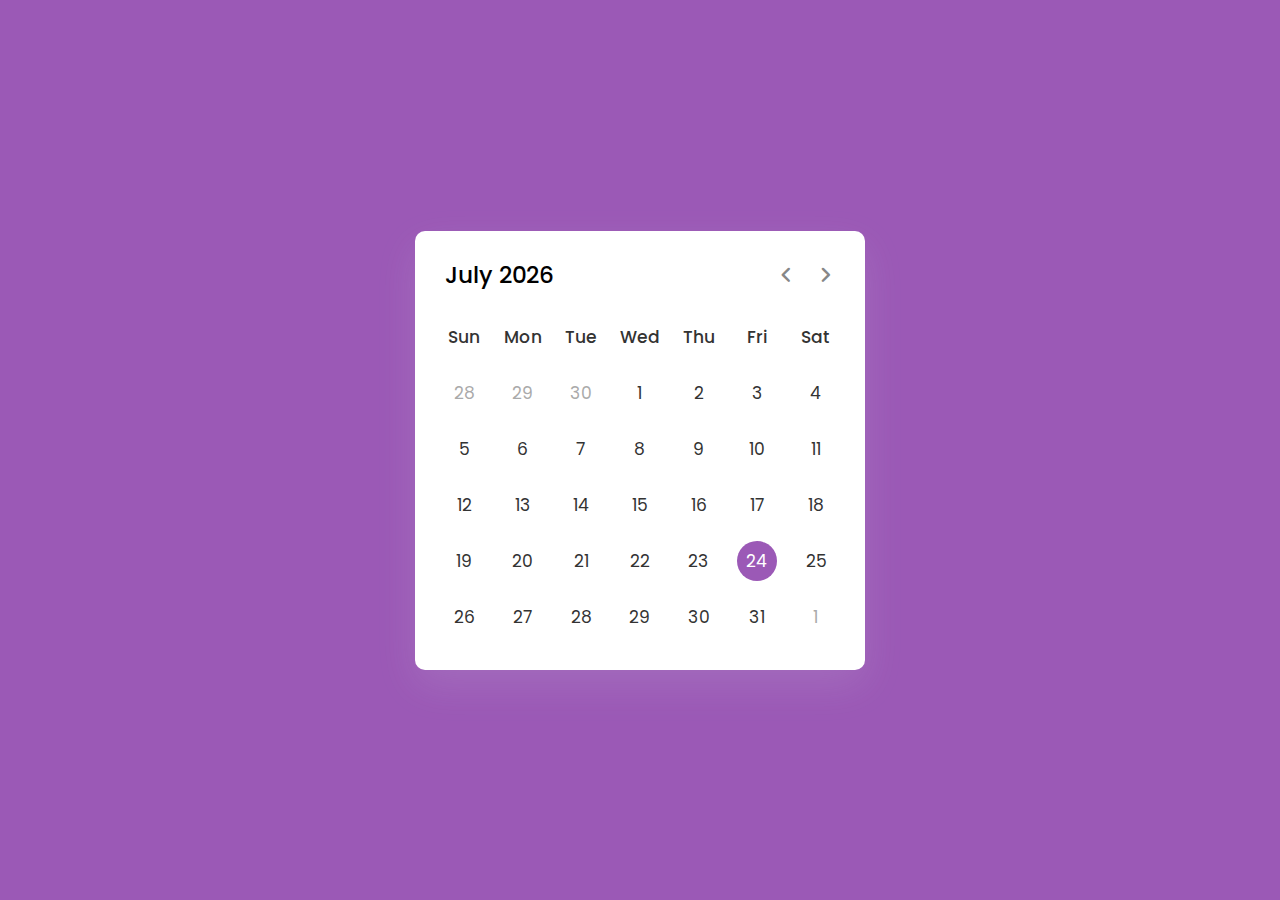
<file: calendar/calender.html>
<!DOCTYPE html>
<html lang="en" dir="ltr">
  <head>
    <meta charset="utf-8">
    <title>Calender.com</title>
    <link rel="stylesheet" href="style.css">
    <meta name="viewport" content="width=device-width, initial-scale=1.0">
    <!-- Google Font Link for Icons -->
    <link rel="stylesheet" href="https://fonts.googleapis.com/css2?family=Material+Symbols+Rounded:opsz,wght,FILL,GRAD@20..48,100..700,0..1,-50..200">
    <script src="script.js" defer></script>
  </head>
  <body>  
    <div class="wrapper">
      <header>
        <p class="current-date"></p>
        <div class="icons">
          <span id="prev" class="material-symbols-rounded">chevron_left</span>
          <span id="next" class="material-symbols-rounded">chevron_right</span>
        </div>
      </header>
      <div class="calendar">
        <ul class="weeks">
          <li>Sun</li>
          <li>Mon</li>
          <li>Tue</li>
          <li>Wed</li>  
          <li>Thu</li>
          <li>Fri</li>
          <li>Sat</li>
        </ul>
        <ul class="days"></ul>
      </div>
    </div>
    
  </body>
</html>
</file>
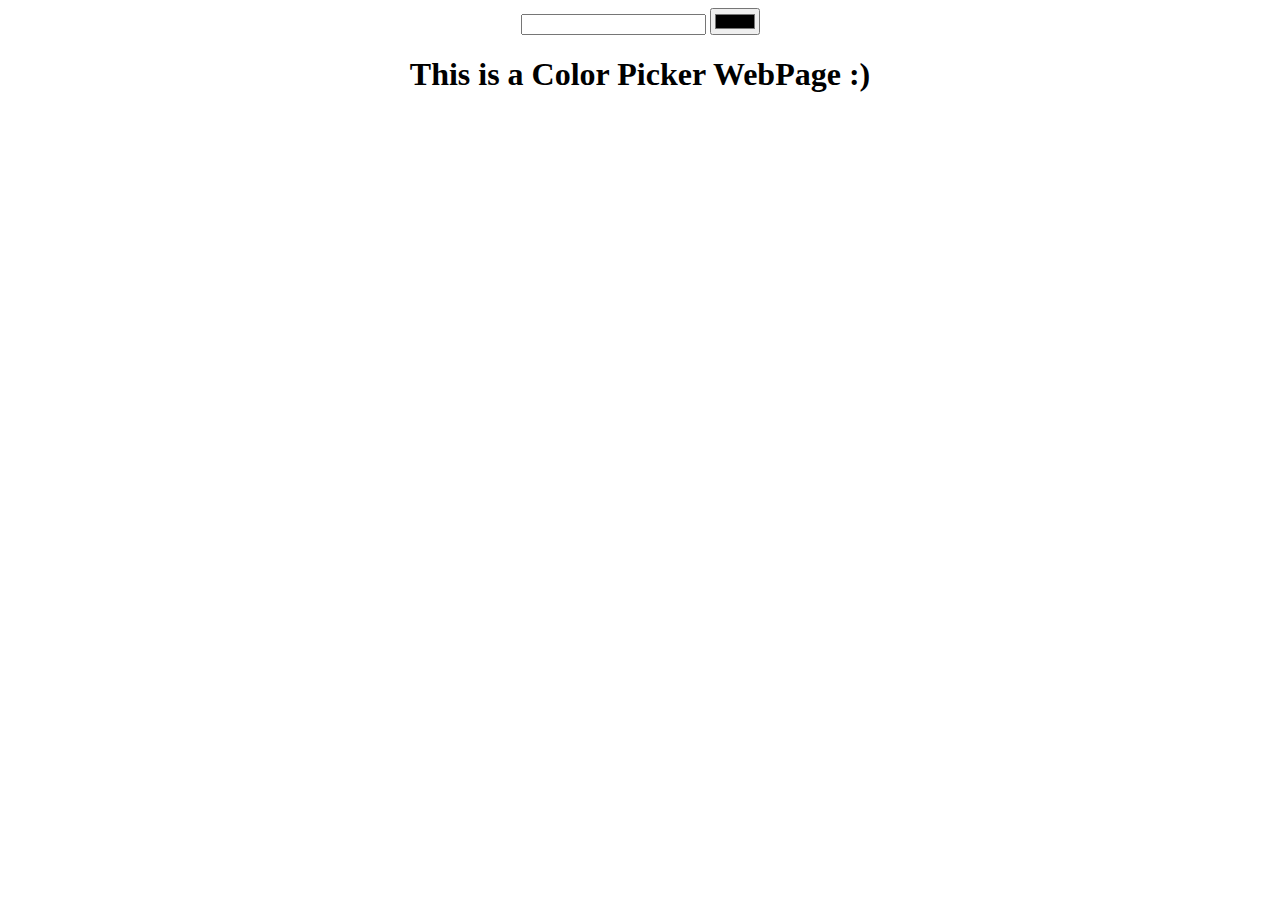
<file: color picker/colorPicker.html>
<!DOCTYPE html>
<html lang="en">
<head>
    <meta charset="UTF-8">
    <meta http-equiv="X-UA-Compatible" content="IE=edge">
    <meta name="viewport" content="width=device-width, initial-scale=1.0">
    <title>ColorPicker.com</title>
</head>
<body>
    <div style="text-align:center">
    <input type="text" id="hex">
    <input type="color" id="color">
    <h1>This is a Color Picker WebPage :)</h1>
    </div>
    <script src="script.js"></script>
</body>
</html>
</file>
<file: calendar/style.css>
/* Import Google font - Poppins */
@import url('https://fonts.googleapis.com/css2?family=Poppins:wght@400;500;600&display=swap');
*{
  margin: 0;
  padding: 0;
  box-sizing: border-box;
  font-family: 'Poppins', sans-serif;
}
body{
  display: flex;
  align-items: center;
  padding: 0 10px;
  justify-content: center;
  min-height: 100vh;
  background: #9B59B6;
}
.wrapper{
  width: 450px;
  background: #fff;
  border-radius: 10px;
  box-shadow: 0 15px 40px rgba(226, 239, 241, 0.12);
}
.wrapper header{
  display: flex;
  align-items: center;
  padding: 25px 30px 10px;
  justify-content: space-between;
}
header .icons{
  display: flex;
}
header .icons span{
  height: 38px;
  width: 38px;
  margin: 0 1px;
  cursor: pointer;
  color: #878787;
  text-align: center;
  line-height: 38px;
  font-size: 1.9rem;
  user-select: none;
  border-radius: 50%;
}
.icons span:last-child{
  margin-right: -10px;
}
header .icons span:hover{
  background: #3b84eb;
}
header .current-date{
  font-size: 1.45rem;
  font-weight: 500;
}
.calendar{
  padding: 20px;
}
.calendar ul{
  display: flex;
  flex-wrap: wrap;
  list-style: none;
  text-align: center;
}
.calendar .days{
  margin-bottom: 20px;
}

.calendar li{
  color: #333;
  width: calc(100% / 7);
  font-size: 1.07rem;
}
.calendar .weeks li{
  font-weight: 500;
  cursor: default;
}
.calendar .days li{
  z-index: 1;
  cursor: pointer;
  position: relative;
  margin-top: 30px;
}
.days li.inactive{
  color: #aaa;
}
.days li.active{
  color: #fff;
}
.days li::before{
  position: absolute;
  content: "";
  left: 50%;
  top: 50%;
  height: 40px;
  width: 40px;
  z-index: -1;
  border-radius: 50%;
  transform: translate(-50%, -50%);
}
.days li.active::before{
  background: #9B59B6;
}
.days li:not(.active):hover::before{
  background: #f2f2f2;
}
</file>
